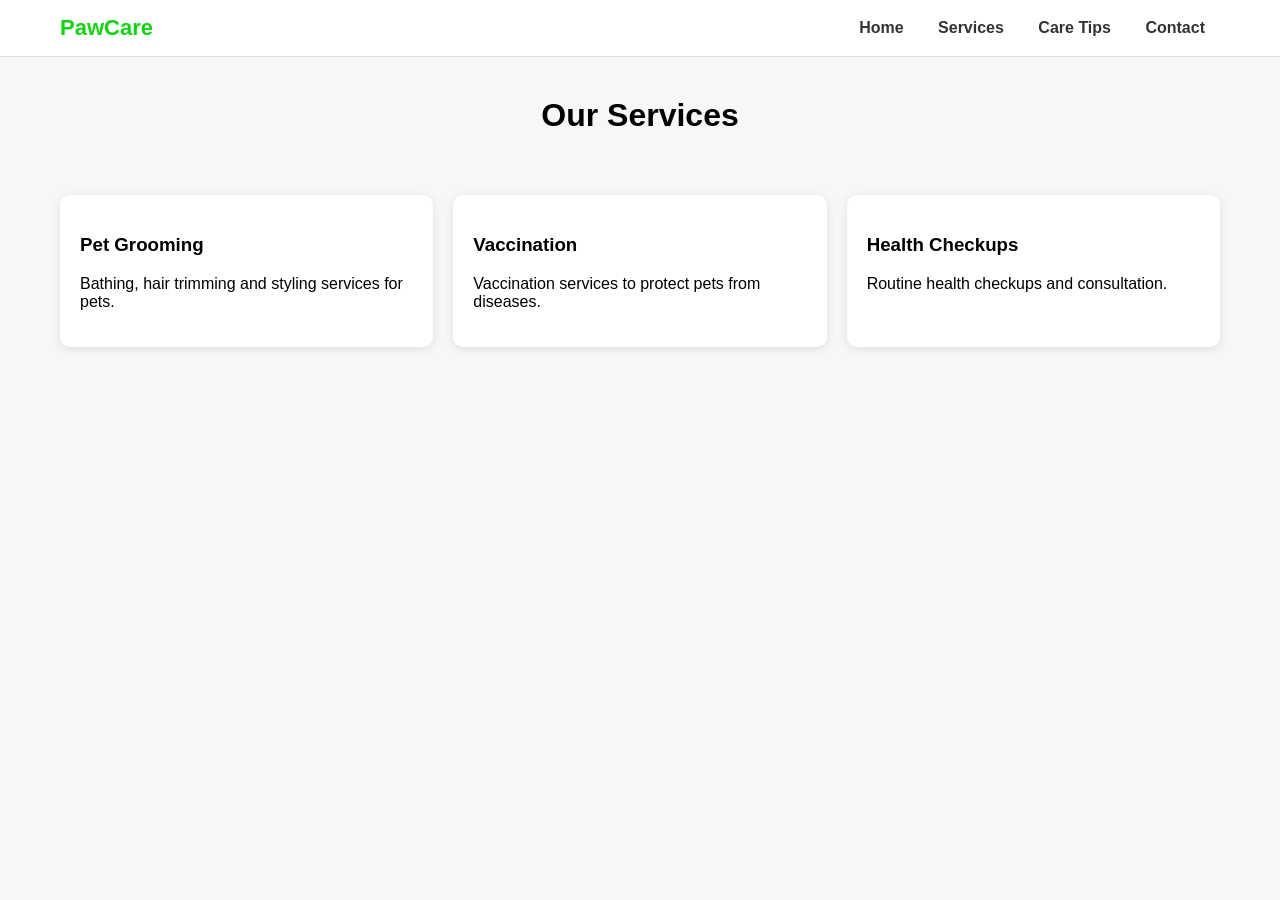
<file: ourservice.html>
<!DOCTYPE html>
<html>

<head>
    <title>PawCare Services</title>
    <link rel="stylesheet" href="style.css">
</head>

<body>

    <header>
        <div class="logo">PawCare</div>

        <nav>
            <a href="homepage.html">Home</a>
            <a href="ourservice.html">Services</a>
            <a href="petcaretips.html">Care Tips</a>
            <a href="contact.html">Contact</a>
        </nav>

    </header>

    <h1 style="text-align:center;margin-top:40px;">Our Services</h1>

    <section class="cards">

        <div class="card">
            <h3>Pet Grooming</h3>
            <p>Bathing, hair trimming and styling services for pets.</p>
        </div>

        <div class="card">
            <h3>Vaccination</h3>
            <p>Vaccination services to protect pets from diseases.</p>
        </div>

        <div class="card">
            <h3>Health Checkups</h3>
            <p>Routine health checkups and consultation.</p>
        </div>

    </section>

</body>

</html>
</file>
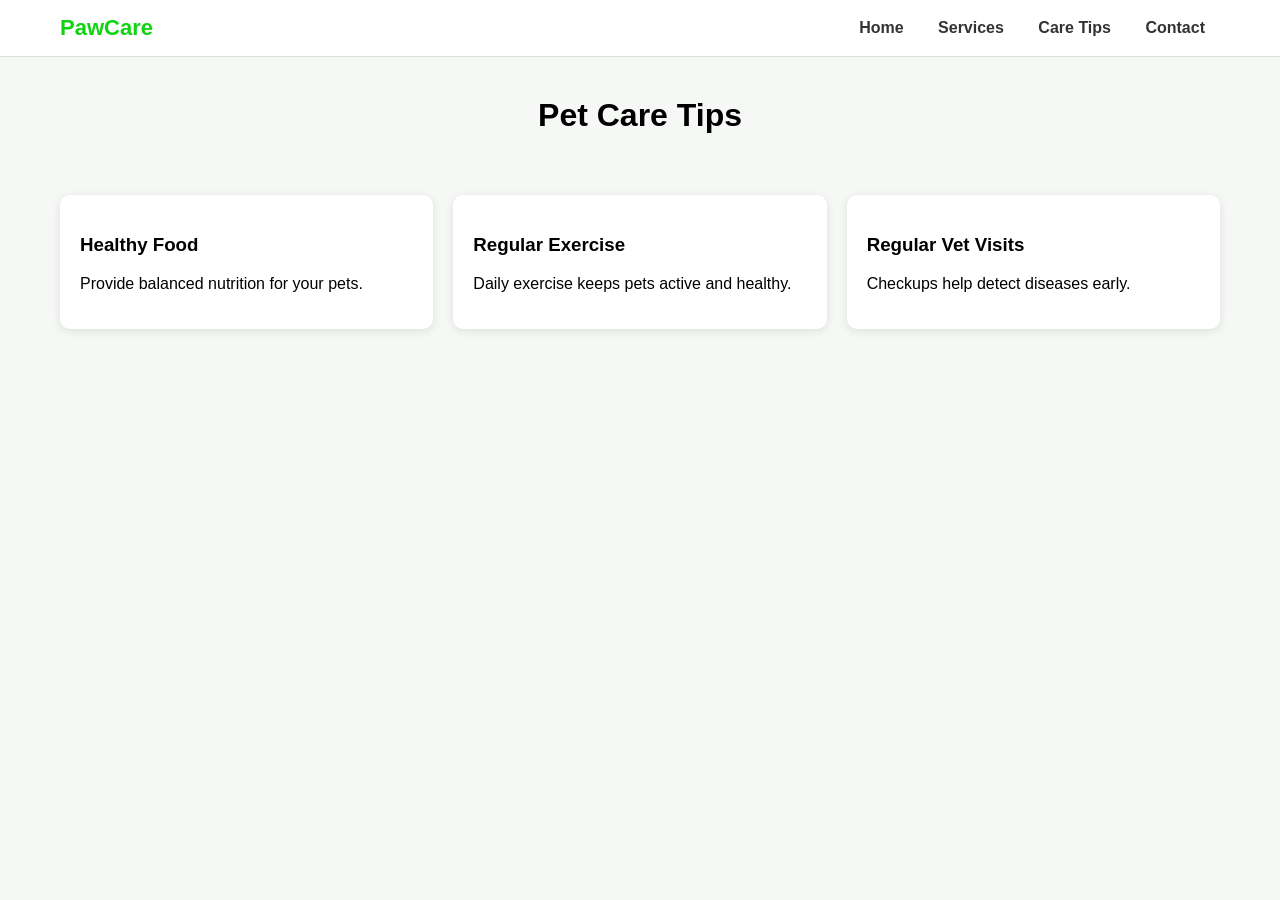
<file: petcaretips.html>
<!DOCTYPE html>
<html>

<head>
    <title>Pet Care Tips</title>
    <link rel="stylesheet" href="style.css">
</head>

<body>

    <header>
        <div class="logo">PawCare</div>

        <nav>
            <a href="homepage.html">Home</a>
            <a href="ourservice.html">Services</a>
            <a href="petcaretips.html">Care Tips</a>
            <a href="contact.html">Contact</a>
        </nav>

    </header>

    <h1 style="text-align:center;margin-top:40px;">Pet Care Tips</h1>

    <section class="cards">

        <div class="card">
            <h3>Healthy Food</h3>
            <p>Provide balanced nutrition for your pets.</p>
        </div>

        <div class="card">
            <h3>Regular Exercise</h3>
            <p>Daily exercise keeps pets active and healthy.</p>
        </div>

        <div class="card">
            <h3>Regular Vet Visits</h3>
            <p>Checkups help detect diseases early.</p>
        </div>

    </section>

</body>

</html>
</file>
<file: style.css>
body {
    margin: 0;
    font-family: Arial, Helvetica, sans-serif;
    background: #f6f8f6;
}

/* Navbar */

header {
    display: flex;
    justify-content: space-between;
    align-items: center;
    padding: 15px 60px;
    background: white;
    border-bottom: 1px solid #ddd;
}

.logo {
    font-size: 22px;
    font-weight: bold;
    color: #11d411;
}

nav a {
    text-decoration: none;
    margin: 0 15px;
    color: #333;
    font-weight: bold;
}

nav a:hover {
    color: #11d411;
}

/* Buttons */

.btn {
    background: #11d411;
    padding: 10px 20px;
    border-radius: 25px;
    color: white;
    text-decoration: none;
    font-weight: bold;
}

/* Hero Section */

.hero {
    display: flex;
    align-items: center;
    justify-content: space-between;
    padding: 60px;
}

.hero-text {
    width: 50%;
}

.hero-text h1 {
    font-size: 40px;
}

.hero-text p {
    color: #555;
}

.hero-img img {
    width: 450px;
    border-radius: 10px;
}

/* Cards */

.cards {
    display: grid;
    grid-template-columns: repeat(3, 1fr);
    gap: 20px;
    padding: 40px 60px;
}

.card {
    background: white;
    padding: 20px;
    border-radius: 10px;
    box-shadow: 0 2px 10px rgba(0, 0, 0, 0.1);
}

.card img {
    width: 100%;
    border-radius: 8px;
}

/* Contact form */

.form {
    width: 50%;
    margin: auto;
}

input,
textarea {
    width: 100%;
    padding: 10px;
    margin: 10px 0;
    border: 1px solid #ccc;
    border-radius: 5px;
}

button {
    background: #11d411;
    color: white;
    border: none;
    padding: 12px;
    border-radius: 5px;
}
</file>
